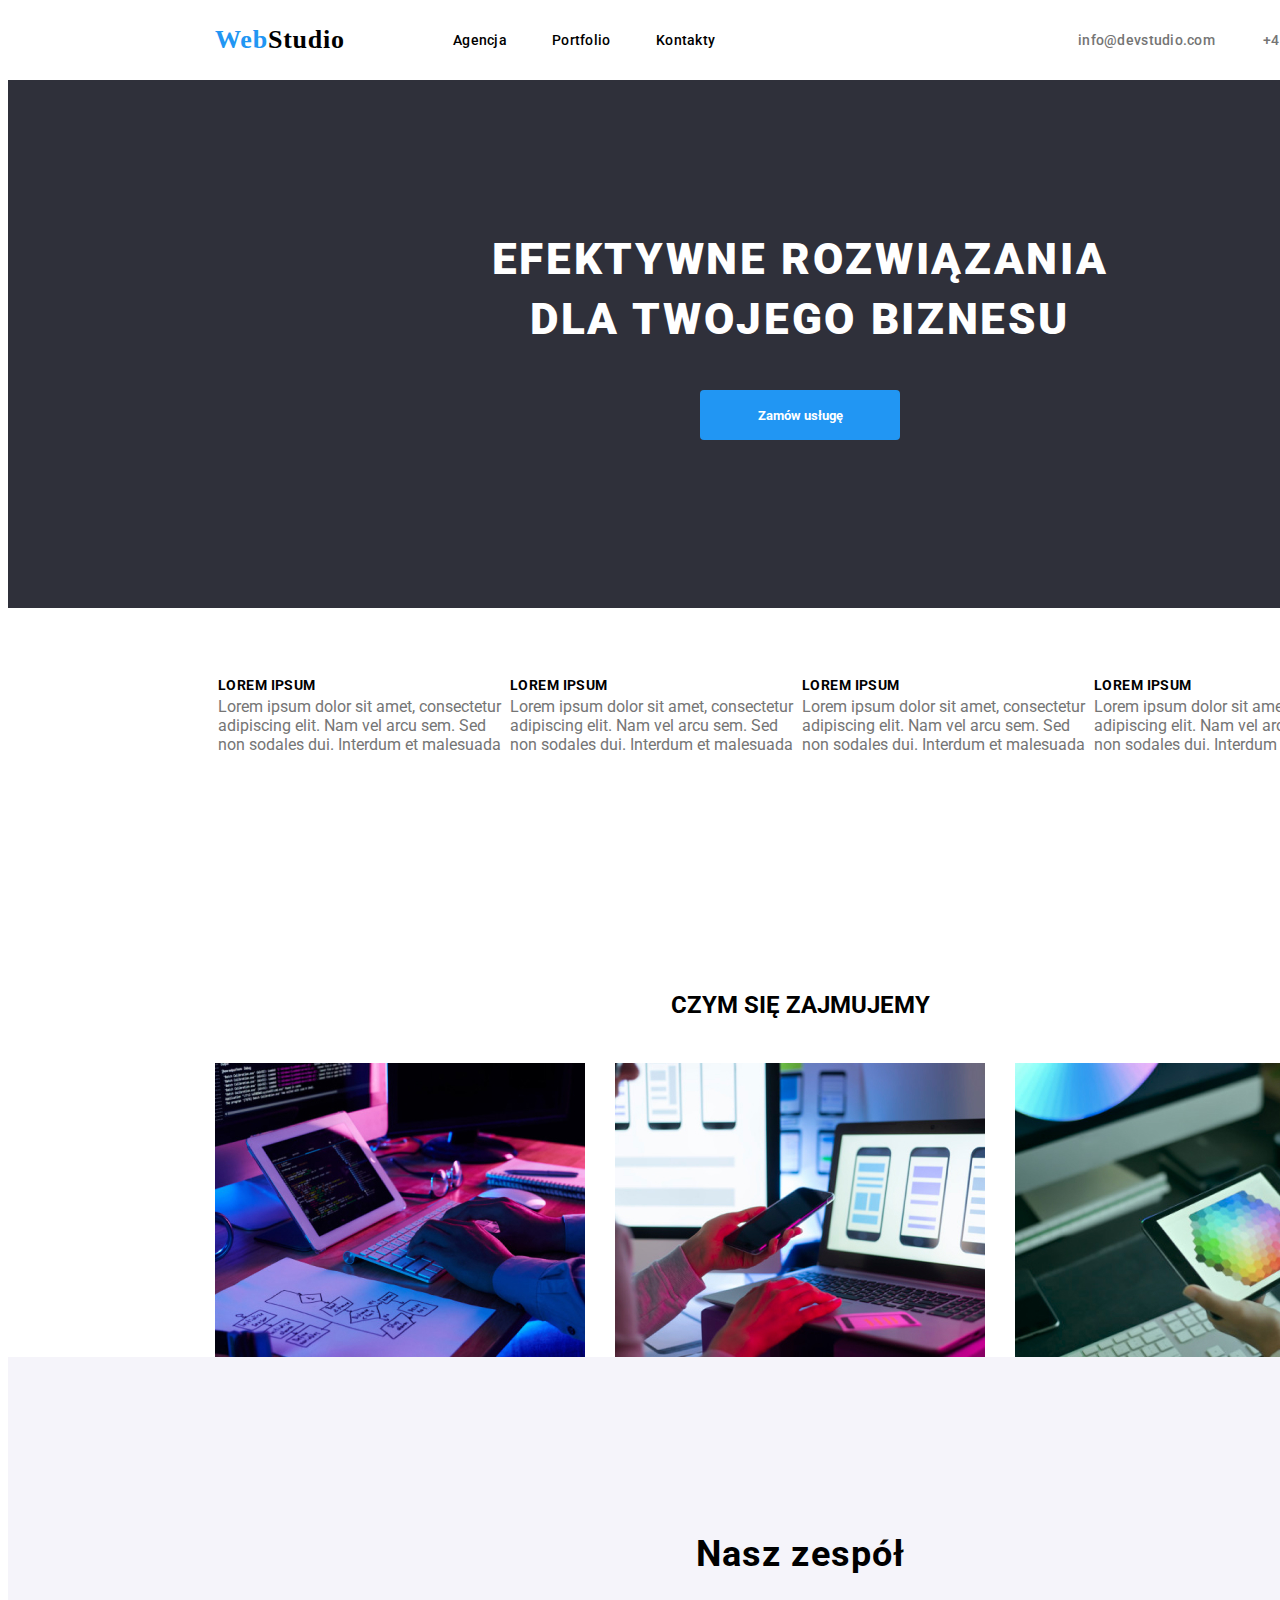
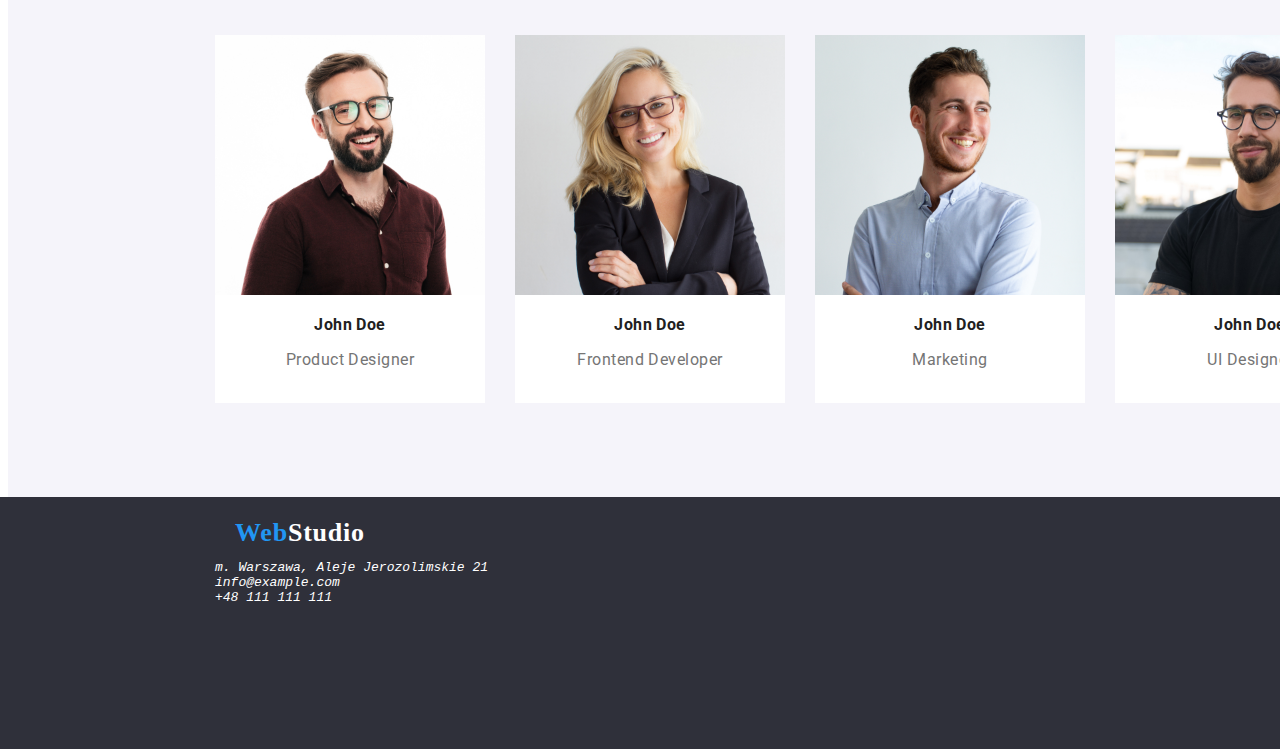
<file: index.html>
<!DOCTYPE html>
<html lang="en">
  <head>
    <meta charset="UTF-8" />
    <meta http-equiv="X-UA-Compatible" content="IE=edge" />
    <meta name="viewport" content="width=device-width, initial-scale=1.0" />
    <link rel="stylesheet" href="style/styles.css" />
    <link rel="preconnect" href="https://fonts.googleapis.com" />
    <link rel="preconnect" href="https://fonts.gstatic.com" crossorigin />
    <link
      href="https://fonts.googleapis.com/css2?family=Roboto:wght@100;400&display=swap"
      rel="stylesheet"
    />
    <title>Portfolio</title>
  </head>
  <body>
    <!-- Nagłówek -->
    <header id="header">
      <a href="index.html" class="web"><span class="blue">Web</span>Studio</a>
      <nav id="navigation">
        <!-- Nawigacja do innych stron -->
        <ul>
          <li class="agency"><a href="agency">Agencja</a></li>
          <li class="portfolio"><a href="portfolio.html">Portfolio</a></li>
          <li class="contact"><a href="contact">Kontakty</a></li>
        </ul>
      </nav>
      <div class="info">
        <!-- Link do adresu e-mail  -->
        <a href="mailto:info@devstudio.com" class="mail">info@devstudio.com</a>

        <!-- Link do numeru telefonu -->
        <a href="tel:+48111111111" class="tel">+48 111 111 111</a>
      </div>
    </header>
    <main>
      <section class="biznes">
        <div class="mcontainer">
          <div class="efekt">
            <h1>EFEKTYWNE ROZWIĄZANIA DLA TWOJEGO BIZNESU</h1>
          </div>
          <button class="buttoni" type="button">Zamów usługę</button>
        </div>
      </section>
      <section>
        <div class="containerwe">
          <div class="tabc">
            <table>
              <tr class="bold">
                <td>LOREM IPSUM</td>
                <td>LOREM IPSUM</td>
                <td>LOREM IPSUM</td>
                <td>LOREM IPSUM</td>
              </tr>
              <tr class="lorem">
                <td>
                  Lorem ipsum dolor sit amet, consectetur adipiscing elit. Nam
                  vel arcu sem. Sed non sodales dui. Interdum et malesuada
                </td>
                <td>
                  Lorem ipsum dolor sit amet, consectetur adipiscing elit. Nam
                  vel arcu sem. Sed non sodales dui. Interdum et malesuada
                </td>
                <td>
                  Lorem ipsum dolor sit amet, consectetur adipiscing elit. Nam
                  vel arcu sem. Sed non sodales dui. Interdum et malesuada
                </td>

                <td>
                  Lorem ipsum dolor sit amet, consectetur adipiscing elit. Nam
                  vel arcu sem. Sed non sodales dui. Interdum et malesuada
                </td>
              </tr>
            </table>
          </div>
        </div>
      </section>
      <section class="czym">
        <div class="boxczym">
          <h2>CZYM SIĘ ZAJMUJEMY</h2>
          <table>
            <tr>
              <img
                src="images/img.jpg"
                alt="Człowiek piszący coś na klawiaturze"
                class="img1"
              />
            </tr>
            <tr>
              <img
                src="images/img1.jpg"
                alt="Człowiek z laptopem i telefonem"
                class="img2"
              />
            </tr>
            <tr>
              <img src="images/img2.jpg" alt="Paleta barw" class="img3" />
            </tr>
          </table>
        </div>
      </section>
      <section class="team">
        <div class="teamc">
          <h2>Nasz zespół</h2>
          <div class="teambox">
            <table>
              <div class="john1box">
                <tr>
                  <div class="john1img">
                    <img
                      src="images/1.jpg"
                      alt="Jon Doe1"
                      width="270px"
                      height="260px"
                    />
                    <h3>John Doe</h3>
                    <p>Product Designer</p>
                  </div>
                </tr>
              </div>
              <div class="johnbox2">
                <tr>
                  <div class="john2img">
                    <img
                      src="images/2.jpg"
                      alt="Jon Doe2"
                      width="270px"
                      height="260px"
                    />
                    <h3>John Doe</h3>
                    <p>Frontend Developer</p>
                  </div>
                </tr>
              </div>
              <div class="johnbox3">
                <tr>
                  <div class="john3img">
                    <img
                      src="images/3.jpg"
                      alt="Jon Doe3"
                      width="270px"
                      height="260px"
                    />
                    <h3>John Doe</h3>
                    <p>Marketing</p>
                  </div>
                </tr>
              </div>
              <div class="johnbox4">
                <tr>
                  <div class="john4img">
                    <img
                      src="images/4.jpg"
                      alt="Jon Doe4"
                      width="270px"
                      height="260px"
                    />
                    <h3>John Doe</h3>
                    <p>UI Designer</p>
                  </div>
                </tr>
              </div>
            </table>
          </div>
        </div>
      </section>
    </main>
  </body>
  <footer>
    <section class="footerc">
      <a href="WebStudio" class="web2"><span class="blue">Web</span>Studio</a>
      <address>
        <div class="foot">
          <pre>m. Warszawa, Aleje Jerozolimskie 21
<a href="mailto:info@example.com" class="mail1">info@example.com</a>
<a href="tel:+48111111111" class="tel1">+48 111 111 111</a> </pre>
        </div>
      </address>
    </section>
  </footer>
</html>
</file>
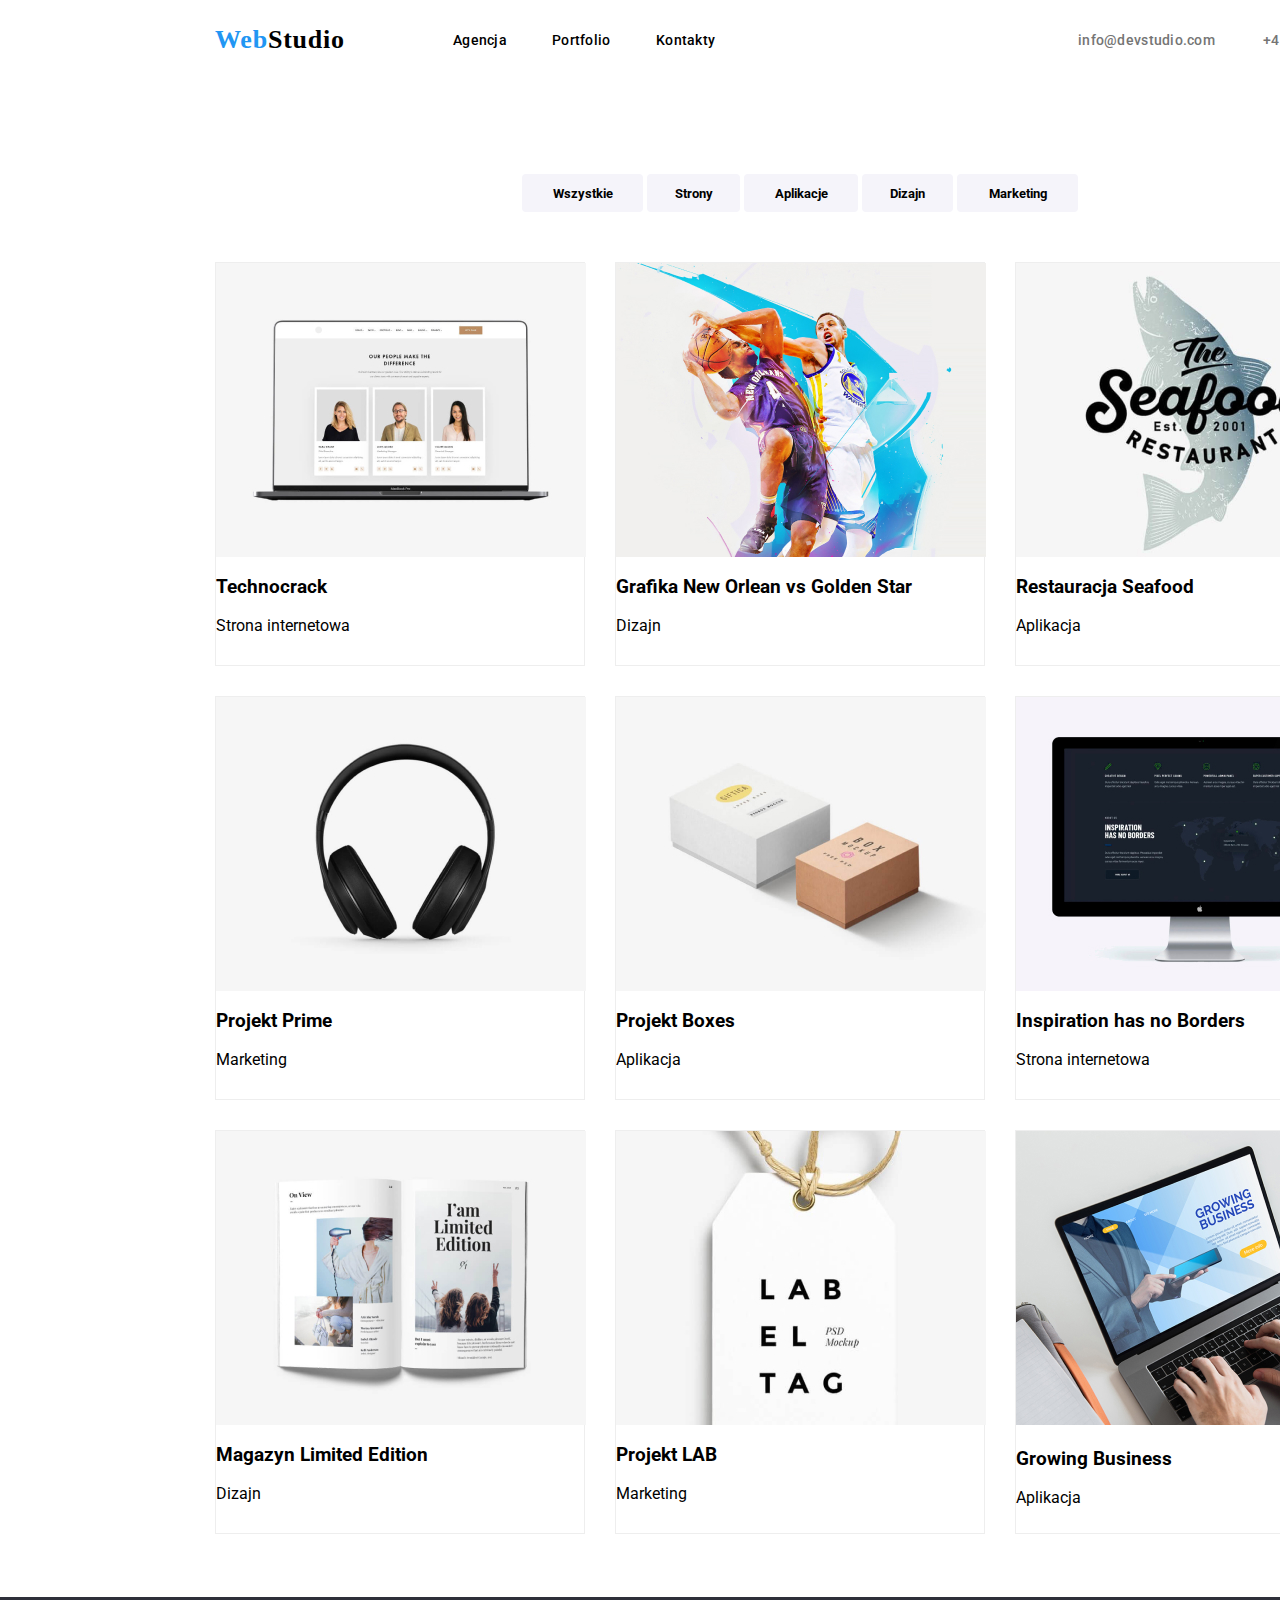
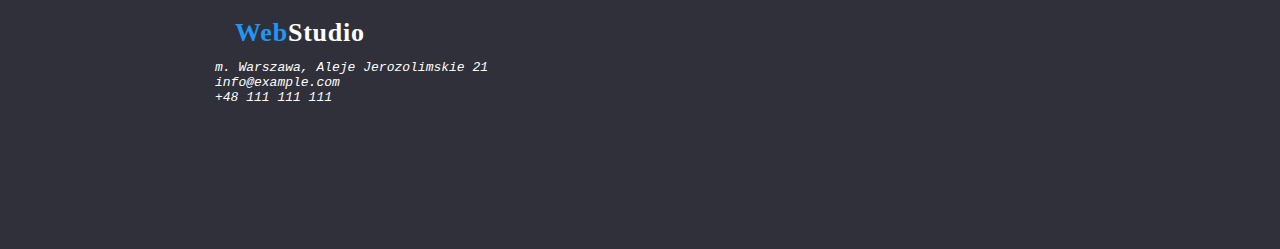
<file: portfolio.html>
<!DOCTYPE html>
<html lang="en">
  <head>
    <meta charset="UTF-8" />
    <meta http-equiv="X-UA-Compatible" content="IE=edge" />
    <meta name="viewport" content="width=device-width, initial-scale=1.0" />
    <link rel="stylesheet" href="style/styles.css" />
    <link rel="preconnect" href="https://fonts.googleapis.com" />
    <link rel="preconnect" href="https://fonts.gstatic.com" crossorigin />
    <link
      href="https://fonts.googleapis.com/css2?family=Roboto:wght@100;400&display=swap"
      rel="stylesheet"
    />
    <title>Portfolio</title>
  </head>
  <body>
    <!-- Nagłówek -->
    <header id="header">
      <a href="index.html" class="web"><span class="blue">Web</span>Studio</a>
      <nav id="navigation">
        <!-- Nawigacja do innych stron -->
        <ul>
          <li class="agency"><a href="agency">Agencja</a></li>
          <li class="portfolio"><a href="portfolio.html">Portfolio</a></li>
          <li class="contact"><a href="contact">Kontakty</a></li>
        </ul>
      </nav>
      <div class="info">
        <!-- Link do adresu e-mail  -->
        <a href="mailto:info@devstudio.com" class="mail">info@devstudio.com</a>

        <!-- Link do numeru telefonu -->
        <a href="tel:+48111111111" class="tel">+48 111 111 111</a>
      </div>
    </header>
    <main>
      <div class="container">
        <div class="button2">
          <button class="one" type="button" value="Button">Wszystkie</button>
          <button class="two" type="button" value="Button">Strony</button>
          <button class="three" type="button" value="Button">Aplikacje</button>
          <button class="four" type="button" value="Button">Dizajn</button>
          <button class="five" type="button" value="Button">Marketing</button>
        </div>
      </div>
      <div class="technoc">
        <div class="technoimg">
          <img src="images/techno.jpg" alt="Techno" />
        </div>
        <div class="title1">
          <h3>Technocrack</h3>
          <a>Strona internetowa</a>
        </div>
      </div>

      <div class="basketc">
        <div class="basketimg">
          <img src="images/basket.jpg" alt="Basket" />
        </div>
        <div class="title2">
          <h3>Grafika New Orlean vs Golden Star</h3>
          <a>Dizajn</a>
        </div>
      </div>

      <div class="seac">
        <div class="seaimg">
          <img src="images/seafood.jpg" alt="Seafood" />
        </div>
        <div class="title3">
          <h3>Restauracja Seafood</h3>
          <a>Aplikacja</a>
        </div>
      </div>

      <div class="headc">
        <div class="headimg">
          <img src="images/headphones.jpg" alt="Headphones" />
        </div>
        <div class="title4">
          <h3>Projekt Prime</h3>
          <a>Marketing</a>
        </div>
      </div>

      <div class="boxc">
        <div class="boximg">
          <img src="images/box.jpg" alt="Box" />
        </div>
        <div class="title5">
          <h3>Projekt Boxes</h3>
          <a>Aplikacja</a>
        </div>
      </div>

      <div class="screenc">
        <div class="screenimg">
          <img src="images/screen.jpg" alt="Screen" />
        </div>
        <div class="title6">
          <h3>Inspiration has no Borders</h3>
          <a>Strona internetowa</a>
        </div>
      </div>

      <div class="bookc">
        <div class="bookimg">
          <img src="images/book.jpg" alt="Book" />
        </div>
        <div class="title7">
          <h3>Magazyn Limited Edition</h3>
          <a>Dizajn</a>
        </div>
      </div>

      <div class="labelc">
        <div class="labimg">
          <img src="images/label.jpg" alt="LAB" />
        </div>
        <div class="title8">
          <h3>Projekt LAB</h3>
          <a>Marketing</a>
        </div>
      </div>

      <div class="laptopc">
        <div class="laptopimg">
          <img src="images/laptop.jpg" alt="Laptop" />
        </div>
        <div class="title9">
          <h3>Growing Business</h3>
          <a>Aplikacja</a>
        </div>
      </div>
    </main>
  </body>
  <footer>
    <section class="footercp">
      <a href="WebStudio" class="web2"><span class="blue">Web</span>Studio</a>
      <address>
        <div class="foot">
          <pre>m. Warszawa, Aleje Jerozolimskie 21
<a href="mailto:info@example.com" class="mail1">info@example.com</a>
<a href="tel:+48111111111" class="tel1">+48 111 111 111</a> </pre>
        </div>
      </address>
    </section>
  </footer>
</html>
</file>
<file: style/styles.css>
#header {
  position: absolute;
  width: 1600px;
  height: 80px;
  left: 0px;
  top: 0px;
  background: #ffffff;
}

#navigation ul li {
  display: inline;
}

a {
  color: black;
}

body {
  font-family: "Roboto", sans-serif;
  font-size: 400;
  color: black;
}

cursor {
  cursor: pointer;
}

ul {
  font-family: "Roboto";
  font-style: normal;
  font-weight: 500;
  font-size: 14px;
  line-height: 16px;
  letter-spacing: 0.02em;
}

header a:hover {
  color: #2196f3;
}

a {
  text-decoration: none;
}

.agency {
  position: absolute;
  width: 53px;
  height: 16px;
  left: 453px;
  top: 32px;
}

.portfolio {
  position: absolute;
  width: 58px;
  height: 16px;
  left: 552px;
  top: 32px;
}

.contact {
  position: absolute;
  width: 51px;
  height: 16px;
  left: 656px;
  top: 32px;
}

.info {
  font-family: "Roboto";
  font-style: normal;
  font-weight: 500;
  font-size: 14px;
  line-height: 16px;
  letter-spacing: 0.02em;
}

.info a {
  color: #757575;
}

.info a:hover {
  color: #2196f3;
}
.mail {
  position: absolute;
  width: 135px;
  height: 16px;
  left: 1078px;
  top: 32px;
  text-decoration: none;
}

.tel {
  position: absolute;
  width: 110px;
  height: 16px;
  left: 1263px;
  top: 32px;
  text-decoration: none;
}
.web {
  position: absolute;
  width: 145px;
  height: 31px;
  left: 215px;
  top: 24px;

  font-family: "Raleway";
  font-style: normal;
  font-weight: 700;
  font-size: 26px;
  line-height: 31px;
  /* identical to box height */

  letter-spacing: 0.03em;
  text-decoration: none;
  color: black;
}

.blue {
  color: #2196f3;
}

.container {
  position: absolute;
  width: 1170px;
  height: 1360px;
  left: 215px;
  top: 174px;
}

.mcontainer {
  width: 1600px;
  height: 600px;
  left: 0px;
  top: 80px;
  background: #2f303a;
}

.efekt h1 {
  position: absolute;
  width: 696px;
  height: 120px;
  left: 452px;
  top: 200px;
  text-align: center;
  letter-spacing: 0.06em;
  text-transform: uppercase;
  font-style: normal;
  font-weight: 900;
  font-size: 44px;
  line-height: 60px;
  color: #ffffff;
}

.buttoni {
  width: 200px;
  height: 50px;
  left: 700px;
  top: 390px;
  position: absolute;
  background: #2196f3;
  color: #ffffff;
}

.containerwe {
  width: 1600px;
  height: 334px;
  left: 0px;
  top: 80px;
  background: #ffffff;
}

.tabc {
  position: absolute;
  width: 1170px;
  height: 101px;
  left: 215px;
  top: 674px;
}

.lorem {
  color: #757575;
}

.boxczym {
  width: 1170px;
  height: 415px;
  left: 215px;
  top: 971px;
  text-align: center;
}

.boxczym h2 {
  position: absolute;
  width: 352px;
  height: 42px;
  left: 624px;
  top: 971px;
}

.img1 {
  width: 370px;
  height: 294px;
  left: 215px;
  top: 1063px;
  position: absolute;
}

.img2 {
  position: absolute;
  width: 370px;
  height: 294px;
  left: 615px;
  top: 1063px;
}

.img3 {
  position: absolute;
  width: 370px;
  height: 294px;
  left: 1015px;
  top: 1063px;
}

.teamc {
  width: 1600px;
  height: 780px;
  left: 0px;
  top: 1449px;
  background: #f5f4fa;
}

.teamc h2 {
  font-style: normal;
  font-weight: 700;
  font-size: 36px;
  line-height: 42px;
  text-align: center;
  letter-spacing: 0.03em;
  position: absolute;
  width: 209px;
  height: 42px;
  left: 696px;
  top: 1503px;
}

.teambox {
  width: 1170px;
  height: 368px;
  left: 215px;
  top: 1635px;
}

.john1box {
  position: absolute;
  width: 270px;
  height: 368px;
  left: 215px;
  top: 1635px;
  background: #ffffff;
}

.john1img {
  position: absolute;
  width: 270px;
  height: 260px;
  left: 215px;
  top: 1635px;
}

.johnbox2 {
  position: absolute;
  width: 270px;
  height: 368px;
  left: 515px;
  top: 1635px;
  background: #ffffff;
}

.john2img {
  position: absolute;
  width: 270px;
  height: 260px;
  left: 515px;
  top: 1635px;
}

.johnbox3 {
  position: absolute;
  width: 270px;
  height: 368px;
  left: 815px;
  top: 1635px;
  background: #ffffff;
}

.john3img {
  position: absolute;
  width: 270px;
  height: 260px;
  left: 815px;
  top: 1635px;
}

.johnbox4 {
  position: absolute;
  width: 270px;
  height: 368px;
  left: 1115px;
  top: 1635px;
  background: #ffffff;
}

.john4img {
  position: absolute;
  width: 270px;
  height: 260px;
  left: 1115px;
  top: 1635px;
}

.teambox h3 {
  font-style: normal;
  font-weight: 500;
  font-size: 16px;
  line-height: 19px;
  text-align: center;
  letter-spacing: 0.03em;
  color: #212121;
  font-weight: bold;
}

.teambox p {
  color: #757575;
}

.button2 {
  height: 54px;
  top: 174px;
  text-align: center;
}

.bold td {
  font-family: "Roboto";
  font-style: normal;
  font-weight: 700;
  font-size: 14px;
  line-height: 16px;
  letter-spacing: 0.03em;
  text-transform: uppercase;
}

button {
  font-weight: bold;
  border-radius: 4px;
  background: #f5f4fa;
  border-style: hidden;
  font-family: "Roboto", sans-serif;
}

button:hover {
  background: #2196f3;
}

.one {
  width: 121px;
  height: 38px;
  left: 510px;
  top: 174px;
}

.two {
  width: 93px;
  height: 38px;
  left: 639px;
  top: 174px;
}

.three {
  width: 114px;
  height: 38px;
  left: 740px;
  top: 174px;
}

.four {
  width: 91px;
  height: 38px;
  left: 862px;
  top: 174px;
}

.five {
  width: 121px;
  height: 38px;
  left: 961px;
  top: 174px;
}

.technoc {
  box-sizing: border-box;

  position: absolute;
  width: 370px;
  height: 404px;
  left: 215px;
  top: 262px;

  background: #ffffff;
  border: 1px solid #eeeeee;
}

.technoimg {
  width: 370px;
  height: 294px;
  left: 215px;
  top: 262px;
}

.title1 h3 a {
  position: absolute;
  width: 322px;
  height: 70px;
  left: 239px;
  top: 576px;
}

.basketc {
  box-sizing: border-box;

  position: absolute;
  width: 370px;
  height: 404px;
  left: 615px;
  top: 262px;

  background: #ffffff;
  border: 1px solid #eeeeee;
}

.basketimg {
  width: 370px;
  height: 294px;
  left: 615px;
  top: 262px;
}

.title2 h3 a {
  width: 322px;
  height: 70px;
  left: 639px;
  top: 376px;
}

.seac {
  box-sizing: border-box;

  position: absolute;
  width: 370px;
  height: 404px;
  left: 1015px;
  top: 262px;

  background: #ffffff;
  border: 1px solid #eeeeee;
}

.seaimg {
  width: 370px;
  height: 294px;
  left: 1015px;
  top: 262px;
}

.title3 h3 a {
  width: 322px;
  height: 70px;
  left: 1039px;
  top: 576px;
}

.headc {
  box-sizing: border-box;

  position: absolute;
  width: 370px;
  height: 404px;
  left: 215px;
  top: 696px;

  background: #ffffff;
  border: 1px solid #eeeeee;
}

.headimg {
  width: 370px;
  height: 294px;
  left: 215px;
  top: 696px;
}

.title4 h3 a {
  width: 322px;
  height: 70px;
  left: 239px;
  top: 1010px;
}

.boxc {
  box-sizing: border-box;

  position: absolute;
  width: 370px;
  height: 404px;
  left: 615px;
  top: 696px;

  background: #ffffff;
  border: 1px solid #eeeeee;
}

.boximg {
  width: 370px;
  height: 294px;
  left: 615px;
  top: 696px;
}

.title5 h3 a {
  width: 322px;
  height: 70px;
  left: 639px;
  top: 1010px;
}

.screenc {
  box-sizing: border-box;

  position: absolute;
  width: 370px;
  height: 404px;
  left: 1015px;
  top: 696px;

  background: #ffffff;
  border: 1px solid #eeeeee;
}

.screenimg {
  width: 370px;
  height: 294px;
  left: 1015px;
  top: 696px;
}

.title6 h3 a {
  width: 322px;
  height: 70px;
  left: 1039px;
  top: 1010px;
}

.bookc {
  box-sizing: border-box;

  position: absolute;
  width: 370px;
  height: 404px;
  left: 215px;
  top: 1130px;

  background: #ffffff;
  border: 1px solid #eeeeee;
}

.bookimg {
  width: 370px;
  height: 294px;
  left: 215px;
  top: 1130px;
}

.title7 h3 a {
  width: 322px;
  height: 70px;
  left: 239px;
  top: 1444px;
}

.labelc {
  box-sizing: border-box;

  position: absolute;
  width: 370px;
  height: 404px;
  left: 615px;
  top: 1130px;

  background: #ffffff;
  border: 1px solid #eeeeee;
}

.labimg {
  width: 370px;
  height: 294px;
  left: 615px;
  top: 1130px;
}

.title8 h3 a {
  width: 322px;
  height: 70px;
  left: 639px;
  top: 1444px;
}

.laptopc {
  box-sizing: border-box;

  position: absolute;
  width: 370px;
  height: 404px;
  left: 1015px;
  top: 1130px;

  background: #ffffff;
  border: 1px solid #eeeeee;
}

.screenimg {
  width: 370px;
  height: 294px;
  left: 1015px;
  top: 1130px;
}

.title9 h3 a {
  width: 322px;
  height: 70px;
  left: 1039px;
  top: 1444px;
}

p {
  font-family: "Roboto";
  font-style: normal;
  font-weight: 400;
  font-size: 16px;
  line-height: 19px;
  /* identical to box height */

  text-align: center;
  letter-spacing: 0.03em;
}

.footerc {
  background-color: #2f303a;
  position: absolute;
  width: 1600px;
  height: 252px;
  left: 0px;
  top: 2097px;
}

.footercp {
  background-color: #2f303a;
  position: absolute;
  width: 1600px;
  height: 252px;
  left: 0px;
  top: 1597px;
}
.web2 {
  position: absolute;
  width: 145px;
  height: 31px;
  left: 215px;
  padding: 20px;
  font-family: "Raleway";
  font-style: normal;
  font-weight: 700;
  font-size: 26px;
  line-height: 31px;
  /* identical to box height */
  color: white;
  letter-spacing: 0.03em;
}

.foot {
  width: 247px;
  height: 81px;
  left: 215px;
  top: 50px;
  position: absolute;
}

address {
  color: white;
}

.mail1 {
  color: white;
}

.tel1 {
  color: white;
}

address a:hover {
  color: #2196f3;
}
</file>
